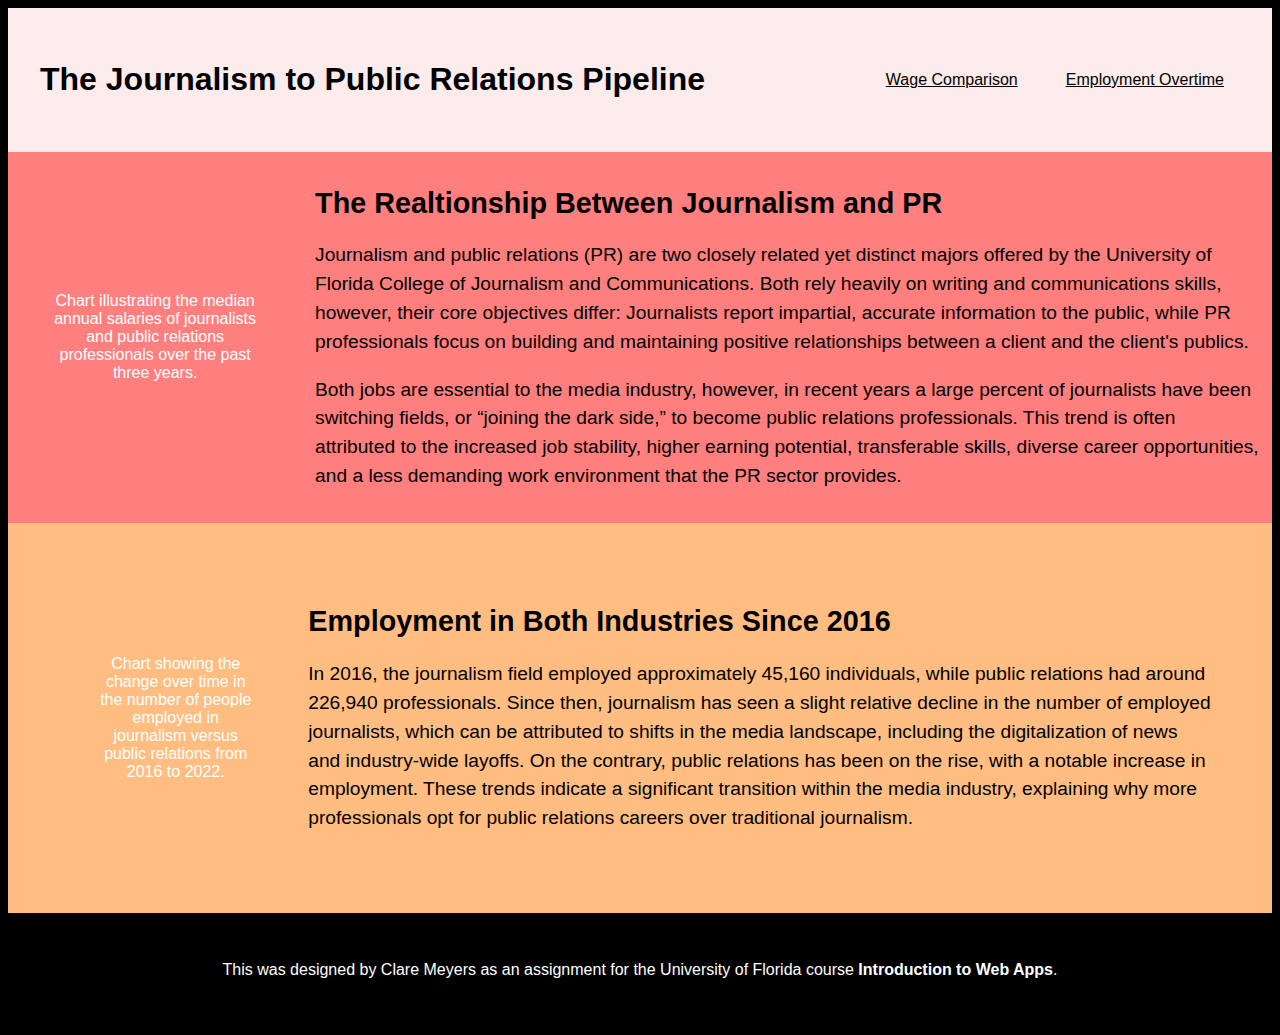
<file: index.html>
<!DOCTYPE html>
<html>
<head>

    <meta charset="utf-8">
    <meta name="viewport" content="width=device-width, initial-scale=1">
    <title>Test and check: A first chart with Highcharts</title>
    <!-- CSS stylesheet -->
    <link rel="stylesheet" href="styles/main.css">
    
</head>

<body>

	<header>

		<h1>The Journalism to Public Relations Pipeline</h1>

		<nav>
			<ul>
				<li><a href="#wages">Wage Comparison</a></li>
				<li><a href="#employment">Employment Overtime</a></li>
			</ul>
		</nav>

	</header>

<!-- Content Starts Here -->

<!-- Chart 1 -->

<article id="wages">
    <figure class="highcharts-figure">
        <div id="wages_chart">
        </div>
        <p class="highcharts-description1">
            Chart illustrating the median annual salaries of journalists and public relations professionals over the past three years.
        </p>
    
        <table id="datatable">
            <thead>
                <tr>
                    <th></th>
                    <th>News Analysts, Reporters, and Journalists</th>
                    <th>Public Relations Specialists</th>
                </tr>
            </thead>
            <tbody>
                <tr>
                    <th>2020</th>
                    <td>49 300</td>
                    <td>62 810</td>
                </tr>
                <tr>
                    <th>2021</th>
                    <td>43 370</td>
                    <td>62 800</td>
                </tr>
                <tr>
                    <th>2022</th>
                    <td>55 960</td>
                    <td>67 440</td>
                </tr>
            </tbody>
        </table>
    </figure>

    <!-- SCRIPTS -->

    <script src="https://code.highcharts.com/highcharts.js"></script>

    <!-- Highcharts theme -->
    <script src="https://code.highcharts.com/themes/sunset.js"></script>
  
    <script src="https://code.highcharts.com/modules/exporting.js"></script>
  
    <!-- Links to main.js and creates chart  -->
    <script src="scripts/main.js"></script>

 <!-- Chart 1 End-->

 <section class="text">

	<h2>The Realtionship Between Journalism and PR</h2>

	<p>
        Journalism and public relations (PR) are two closely related yet distinct majors offered by the University of Florida College of Journalism and Communications. Both rely heavily on writing and communications skills, however, their core objectives differ: Journalists report impartial, accurate information to the public, while PR professionals focus on building and maintaining positive relationships between a client and the client's publics. 
    </p>
        
    <p>
        Both jobs are essential to the media industry, however, in recent years a large percent of journalists have been switching fields, or “joining the dark side,” to become public relations professionals. This trend is often attributed to the increased job stability, higher earning potential, transferable skills, diverse career opportunities, and a less demanding work environment that the PR sector provides. 
    </p>

 </section>
</article> 
<!-- END WAGES -->

<!-- START OF EMPLOYMENT SECTION -->

<article id="employment">
    <figure class="highcharts-figure">
        <div id="employment_chart"> </div>
            <p class="highcharts-description2">Chart showing the change over time in the number of people employed in journalism versus public relations from 2016 to 2022. 
        </p>
    </figure>
 <!-- SCRIPTS -->

 <script src="https://code.highcharts.com/highcharts.js"></script>

 <!-- Highcharts theme -->
 <script src="https://code.highcharts.com/themes/sunset.js"></script>

 <script src="https://code.highcharts.com/modules/exporting.js"></script>

 <!-- Links to main.js and creates chart  -->
 <script src="scripts/main.js"></script>



 <section class="text">

	<h2>Employment in Both Industries Since 2016</h2>

	<p>In 2016, the journalism field employed approximately 45,160 individuals, while public relations had around 226,940 professionals. Since then, journalism has seen a slight relative decline in the number of employed journalists, which can be attributed to shifts in the media landscape, including the digitalization of news and industry-wide layoffs. On the contrary, public relations has been on the rise, with a notable increase in employment. These trends indicate a significant transition within the media industry, explaining why more professionals opt for public relations careers over traditional journalism.  
    </p>
        
 </section>
</article> 


<footer>
	<p>This was designed by Clare Meyers as an assignment for the University of Florida course <b>Introduction to Web Apps</b>.</p>
</footer>

</body>
</html>
</file>
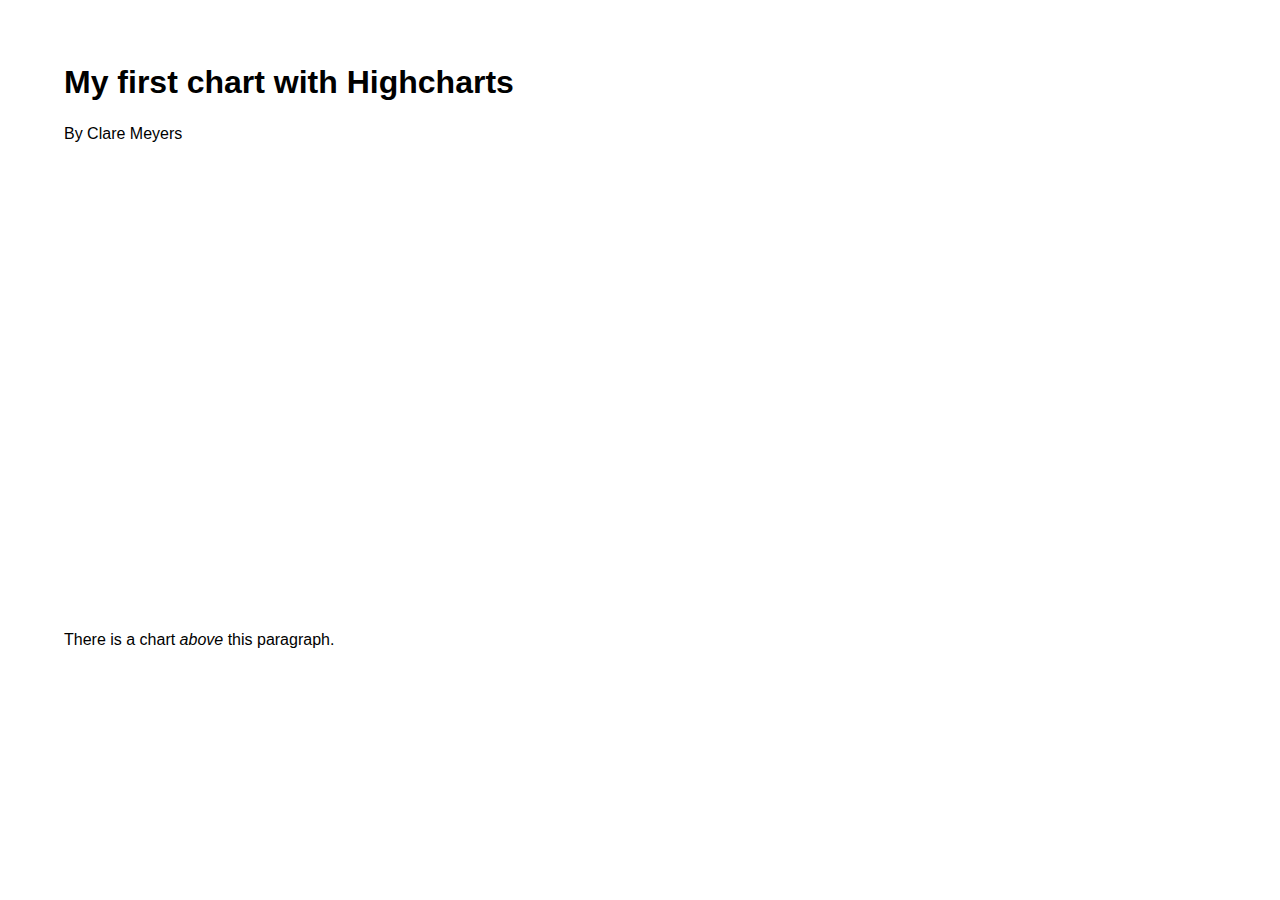
<file: first_chart.html>
<!DOCTYPE html>
<html>

<head>
  <meta charset="utf-8">
  <meta name="viewport" content="width=device-width, initial-scale=1">
  <title> My first chart with Highcharts </title>
  <link rel="stylesheet" href="styles/first_chart.css">
</head>

<body>

  <h1>My first chart with Highcharts</h1>

  <p>By Clare Meyers</p>

  <!-- add the div BELOW this comment -
       the 'container' DIV must be EMPTY   -->
    
    <div id="container">
    </div>
        <!-- Your content goes here -->
   




  <p>There is a chart <em>above</em> this paragraph.</p>


  <!-- add the SCRIPT elements BELOW this comment ...
       ALL SCRIPTS GO BELOW THIS LINE -->
       <script src="https://code.highcharts.com/highcharts.js"></script>

       <!--Changed the Highcharts theme -->
       <script src="https://code.highcharts.com/themes/sunset.js"></script>
     
       <script src="https://code.highcharts.com/modules/exporting.js"></script>
     
       <!-- add file for your own JavaScript code - this creates the chart -
            note, it is in the scripts/ folder  -->
       <script src="scripts/first_chart.js"></script>

  <!-- DO NOT write anything below these required tags -->
</body>
</html>
</file>
<file: styles/main.css>
html {
    box-sizing: border-box;}
    
*{
     box-sizing: inherit;}

header {
    background: #fcebeb;
    padding: 2rem;
    margin: 0;
    display: flex;
    justify-content: space-between;
    align-items: center;
}

nav ul {
    display: flex;
    list-style: none;
    margin: 0;
}

nav ul li {
    margin: 0;
    margin-left: 1rem;
    padding: .6rem 1rem;
}

body {
    font-family: sans-serif;
    color: #fff;
    background: #000;
}

h1 {
    color: #000;
}

#wages {
    background: #FF7F7F;
    display: flex;
    align-items: center;
}
#employment {
    background: #FFBD82;
    display: flex;
    align-items: center;
    max-width: 100;
    padding: 3rem;
}
/* --- HIDES CHART 1 TABLE --- */

  #datatable {
    display: none;}

.highcharts-figure {
    display: flex;
    flex-direction: column;
    align-items: center;
    text-align: center;
}

.highcharts-description1, .highcharts-description2 {
    text-align: center;
}


.text {
    color:#000;
    padding: .8rem;
    margin: 0;
    font-size: 1.2em;
    line-height: 150%;
}

footer {
    background: #000;
    padding: 2rem;
    margin: 0;
    text-align: center;
}

/* --- link pseudo classes --- */

a {
    color: #000000;
}
a:hover {
    color: #82E8FF;
}
</file>
<file: styles/first_chart.css>
html {
  font-size: 100%;
  box-sizing: border-box;
}

* {
  box-sizing: inherit;
}

body {
  background: #fff;
  color: #000;
  font-family: 'Verdana', sans-serif;
  margin: 4rem;
  /* note, this margin will NOT work for all page layouts */
}

/*  the #container div (below) holds ONE chart  */
#container {
  width: 50%;
  height: 450px;
}

p {
  line-height: 1.5;
}

/* link styles */
a {
  color: #0287b3;
}

a:hover {
  color: #3ecbfa;
}

/* media queries below - CHANGE if needed so your chart works well on phones */
@media screen and (max-width: 700px) {
  body {
    margin: 1rem;
  }

  #container {
    width: 100%;
  }
}
</file>
